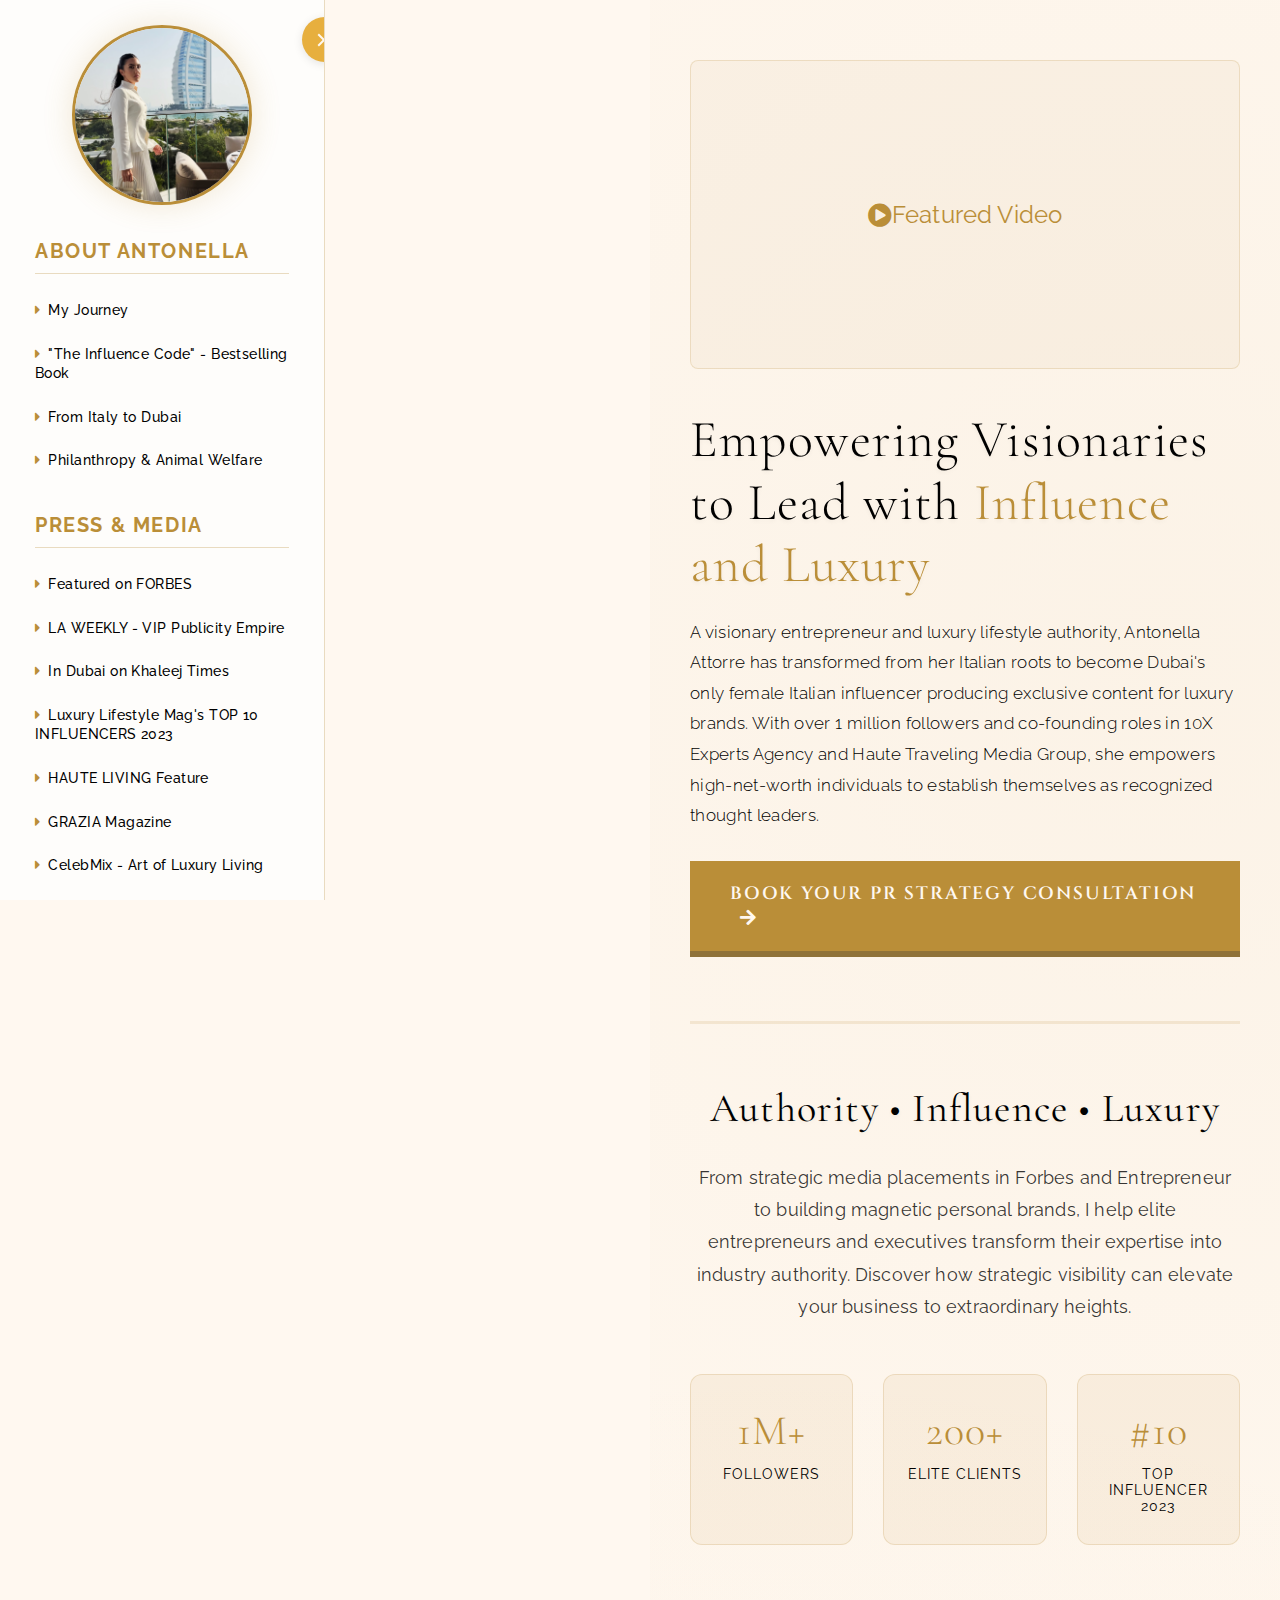
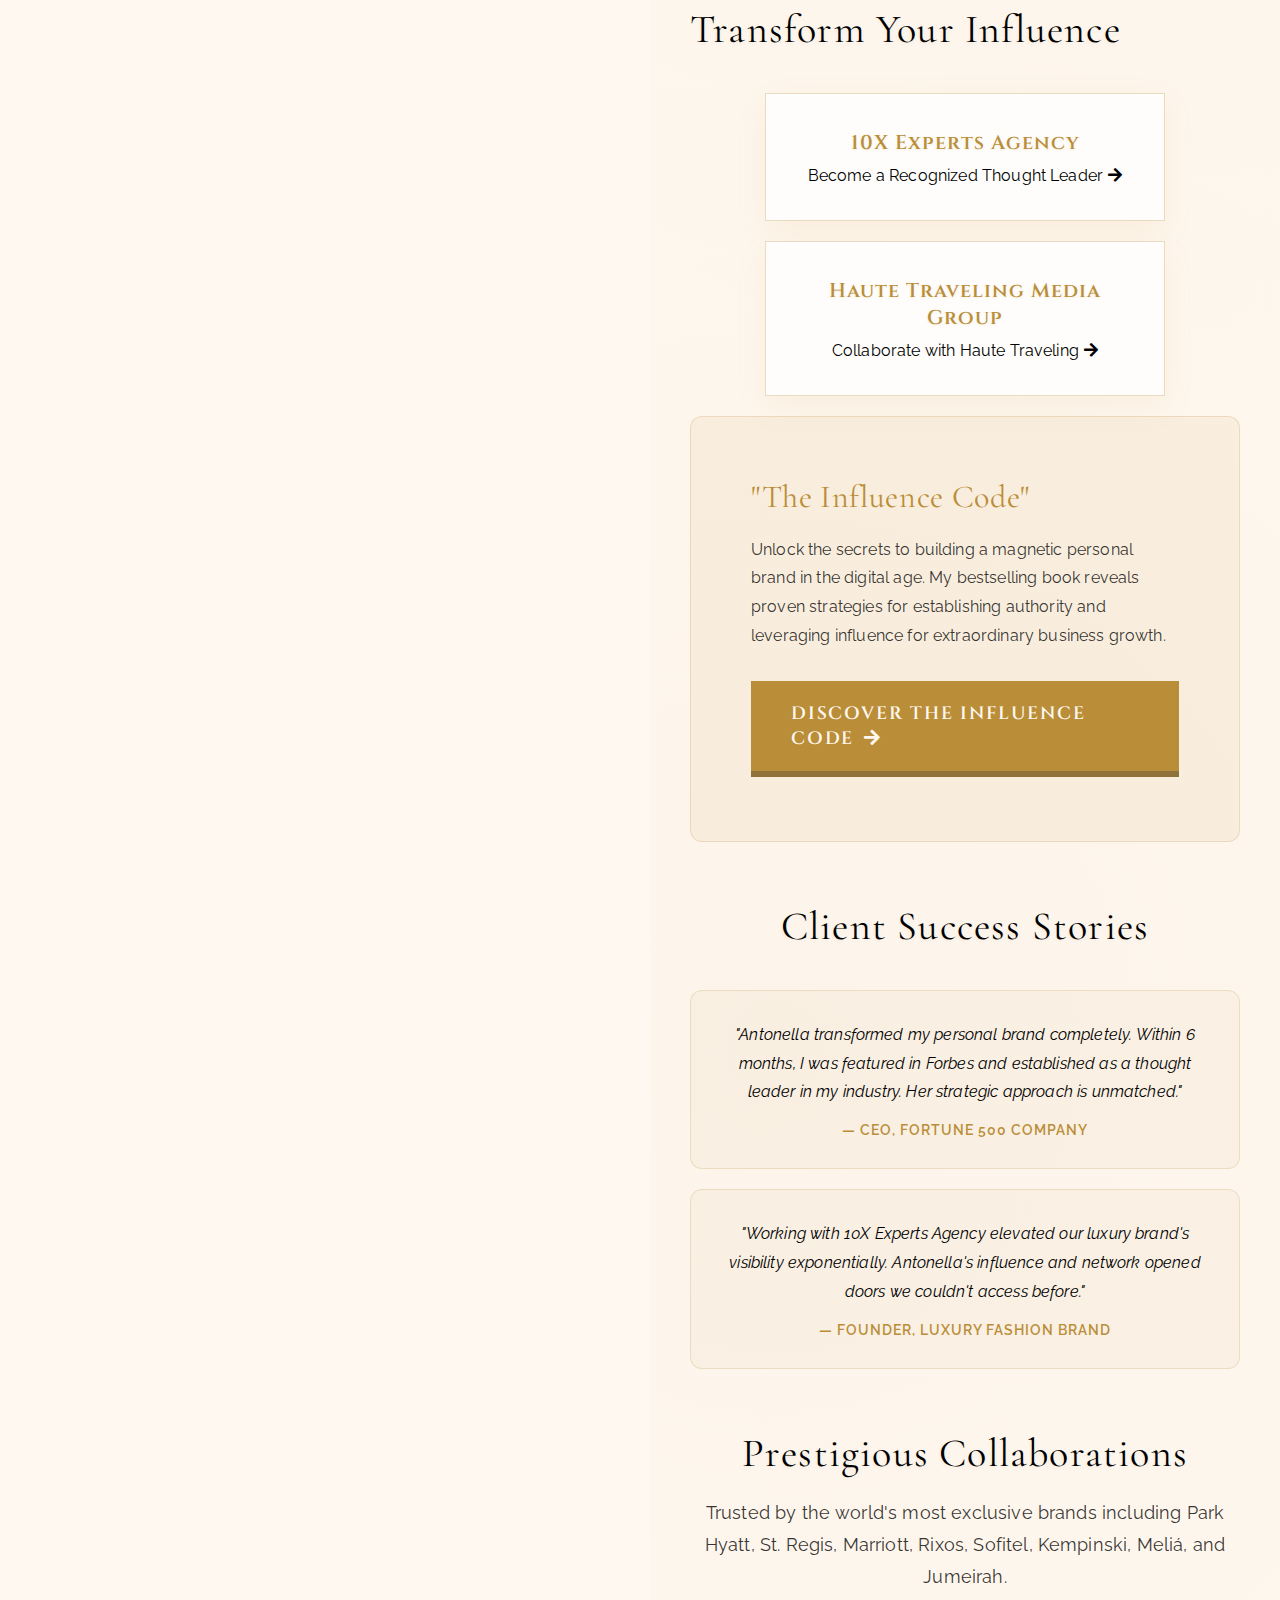
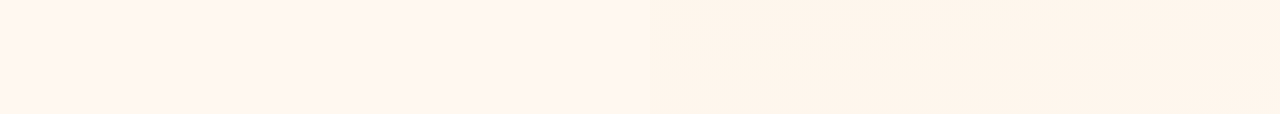
<file: index.html>
<!DOCTYPE html>
<html lang="en">
<head>
    <meta charset="UTF-8">
    <meta name="viewport" content="width=device-width, initial-scale=1.0">
    <title>Antonella Attorre - Luxury Influence Authority</title>
    
    <!-- External Stylesheets -->
    <link rel="stylesheet" href="https://use.fontawesome.com/releases/v5.15.0/css/all.css">
    <link href="https://fonts.googleapis.com/css2?family=Cormorant+Garamond:ital,wght@0,300;0,400;0,600;0,700;1,400;1,600&family=Raleway:wght@300;400;500;600;700&family=Cinzel:wght@400;600&display=swap" rel="stylesheet">
    
    <!-- Custom Styles -->
    <link rel="stylesheet" href="css/styles.css">
</head>
<body>
    <div class="containerWrapper">
        <div id="appRow">
            <!-- Sidebar -->
            <div id="stickyColumnWrap">
                <div id="stickyColumn">
                    <button id="side-nav-close">
                        <svg xmlns="http://www.w3.org/2000/svg" viewBox="0 0 24 24" fill="none" stroke="currentColor" stroke-width="2">
                            <line x1="18" y1="6" x2="6" y2="18"></line>
                            <line x1="6" y1="6" x2="18" y2="18"></line>
                        </svg>
                    </button>

                    <div class="logo-wrapper">
                        <img src="assets/antonella.jpg" alt="Antonella Attorre" class="logo">
                    </div>

                    <h2 class="section-header">About Antonella</h2>
                    <hr class="section-divider">
                    <a href="#" class="nav-link"><i class="fas fa-caret-right"></i>My Journey</a>
                    <a href="#" class="nav-link"><i class="fas fa-caret-right"></i>"The Influence Code" - Bestselling Book</a>
                    <a href="#" class="nav-link"><i class="fas fa-caret-right"></i>From Italy to Dubai</a>
                    <a href="#" class="nav-link"><i class="fas fa-caret-right"></i>Philanthropy & Animal Welfare</a>

                    <h2 class="section-header">Press & Media</h2>
                    <hr class="section-divider">
                    <a href="#" class="nav-link"><i class="fas fa-caret-right"></i>Featured on FORBES</a>
                    <a href="#" class="nav-link"><i class="fas fa-caret-right"></i>LA WEEKLY - VIP Publicity Empire</a>
                    <a href="#" class="nav-link"><i class="fas fa-caret-right"></i>In Dubai on Khaleej Times</a>
                    <a href="#" class="nav-link"><i class="fas fa-caret-right"></i>Luxury Lifestyle Mag's TOP 10 INFLUENCERS 2023</a>
                    <a href="#" class="nav-link"><i class="fas fa-caret-right"></i>HAUTE LIVING Feature</a>
                    <a href="#" class="nav-link"><i class="fas fa-caret-right"></i>GRAZIA Magazine</a>
                    <a href="#" class="nav-link"><i class="fas fa-caret-right"></i>CelebMix - Art of Luxury Living</a>

                    <h2 class="section-header">My Content</h2>
                    <hr class="section-divider">
                    <a href="https://instagram.com/antonellaattorre" class="nav-link" target="_blank"><i class="fas fa-caret-right"></i>Instagram (1M+ Followers)✓™</a>
                    <a href="https://linkedin.com/in/antonellaattorre" class="nav-link" target="_blank"><i class="fas fa-caret-right"></i>LinkedIn</a>
                    <a href="https://tiktok.com/@antonellaattorre" class="nav-link" target="_blank"><i class="fas fa-caret-right"></i>TikTok</a>
                    <a href="https://medium.com/@antonellaattorre" class="nav-link" target="_blank"><i class="fas fa-caret-right"></i>Medium Articles</a>
                    <a href="#" class="nav-link"><i class="fas fa-caret-right"></i>Client Testimonials</a>

                    <h2 class="section-header">My Companies</h2>
                    <hr class="section-divider">
                    <a href="#" class="nav-link"><i class="fas fa-caret-right"></i>10X Experts Agency</a>
                    <a href="#" class="nav-link"><i class="fas fa-caret-right"></i>Haute Traveling Media Group</a>

                    <h2 class="section-header">Resources</h2>
                    <hr class="section-divider">
                    <a href="#" class="nav-link"><i class="fas fa-caret-right"></i>Blog & Insights</a>
                    <a href="#" class="nav-link"><i class="fas fa-caret-right"></i>Contact & Collaborations</a>

                    <div class="sidebar-footer">
                        © 2025 Antonella Attorre<br>
                        All Rights Reserved
                    </div>
                </div>
            </div>

            <!-- Mobile Menu Button -->
            <button id="mobile-menu-btn">
                <span></span>
                <span></span>
                <span></span>
            </button>

            <!-- Main Content -->
            <div id="mainContent">
                <div class="hero-section">
                    <div class="video-wrapper">
                        <i class="fas fa-play-circle"></i> Featured Video
                    </div>

                    <h1>Empowering Visionaries to Lead with <u>Influence and Luxury</u></h1>
                    <p class="description">
                        A visionary entrepreneur and luxury lifestyle authority, Antonella Attorre has transformed from her 
                        Italian roots to become Dubai's only female Italian influencer producing exclusive content for luxury brands. 
                        With over 1 million followers and co-founding roles in 10X Experts Agency and Haute Traveling Media Group, 
                        she empowers high-net-worth individuals to establish themselves as recognized thought leaders.
                    </p>

                    <a href="#consultation" class="cta-button">
                        Book Your PR Strategy Consultation<i class="fas fa-arrow-right"></i>
                    </a>

                    <hr class="content-divider">

                    <div class="featured-section">
                        <h2>Authority • Influence • Luxury</h2>
                        <p class="featured-text">
                            From strategic media placements in Forbes and Entrepreneur to building magnetic personal brands, 
                            I help elite entrepreneurs and executives transform their expertise into industry authority. 
                            Discover how strategic visibility can elevate your business to extraordinary heights.
                        </p>
                        
                        <div class="stats-grid">
                            <div class="stat-card">
                                <div class="stat-number">1M+</div>
                                <div class="stat-label">Followers</div>
                            </div>
                            <div class="stat-card">
                                <div class="stat-number">200+</div>
                                <div class="stat-label">Elite Clients</div>
                            </div>
                            <div class="stat-card">
                                <div class="stat-number">#10</div>
                                <div class="stat-label">Top Influencer 2023</div>
                            </div>
                        </div>
                    </div>

                    <div class="companies-section">
                        <h2>Transform Your Influence</h2>
                        
                        <div class="companies-grid">
                            <div class="company-card">
                                <div class="company-name">10X Experts Agency</div>
                                <a href="#" class="learn-more">
                                    Become a Recognized Thought Leader<i class="fas fa-arrow-right"></i>
                                </a>
                            </div>
                            
                            <div class="company-card">
                                <div class="company-name">Haute Traveling Media Group</div>
                                <a href="#" class="learn-more">
                                    Collaborate with Haute Traveling<i class="fas fa-arrow-right"></i>
                                </a>
                            </div>
                        </div>

                        <div class="book-section">
                            <h3>"The Influence Code"</h3>
                            <p>
                                Unlock the secrets to building a magnetic personal brand in the digital age. 
                                My bestselling book reveals proven strategies for establishing authority and 
                                leveraging influence for extraordinary business growth.
                            </p>
                            <a href="#book" class="cta-button">
                                Discover The Influence Code<i class="fas fa-arrow-right"></i>
                            </a>
                        </div>

                        <div class="testimonials-section">
                            <h2>Client Success Stories</h2>
                            <div class="testimonial-card">
                                <p class="testimonial-text">
                                    "Antonella transformed my personal brand completely. Within 6 months, I was featured in Forbes 
                                    and established as a thought leader in my industry. Her strategic approach is unmatched."
                                </p>
                                <p class="testimonial-author">— CEO, Fortune 500 Company</p>
                            </div>
                            <div class="testimonial-card">
                                <p class="testimonial-text">
                                    "Working with 10X Experts Agency elevated our luxury brand's visibility exponentially. 
                                    Antonella's influence and network opened doors we couldn't access before."
                                </p>
                                <p class="testimonial-author">— Founder, Luxury Fashion Brand</p>
                            </div>
                        </div>

                        <div class="brands-section">
                            <h2>Prestigious Collaborations</h2>
                            <p class="brands-text">
                                Trusted by the world's most exclusive brands including Park Hyatt, St. Regis, 
                                Marriott, Rixos, Sofitel, Kempinski, Meliá, and Jumeirah.
                            </p>
                        </div>
                    </div>
                </div>
            </div>
        </div>
    </div>

    <!-- JavaScript -->
    <script src="js/script.js"></script>
</body>
</html>
</file>
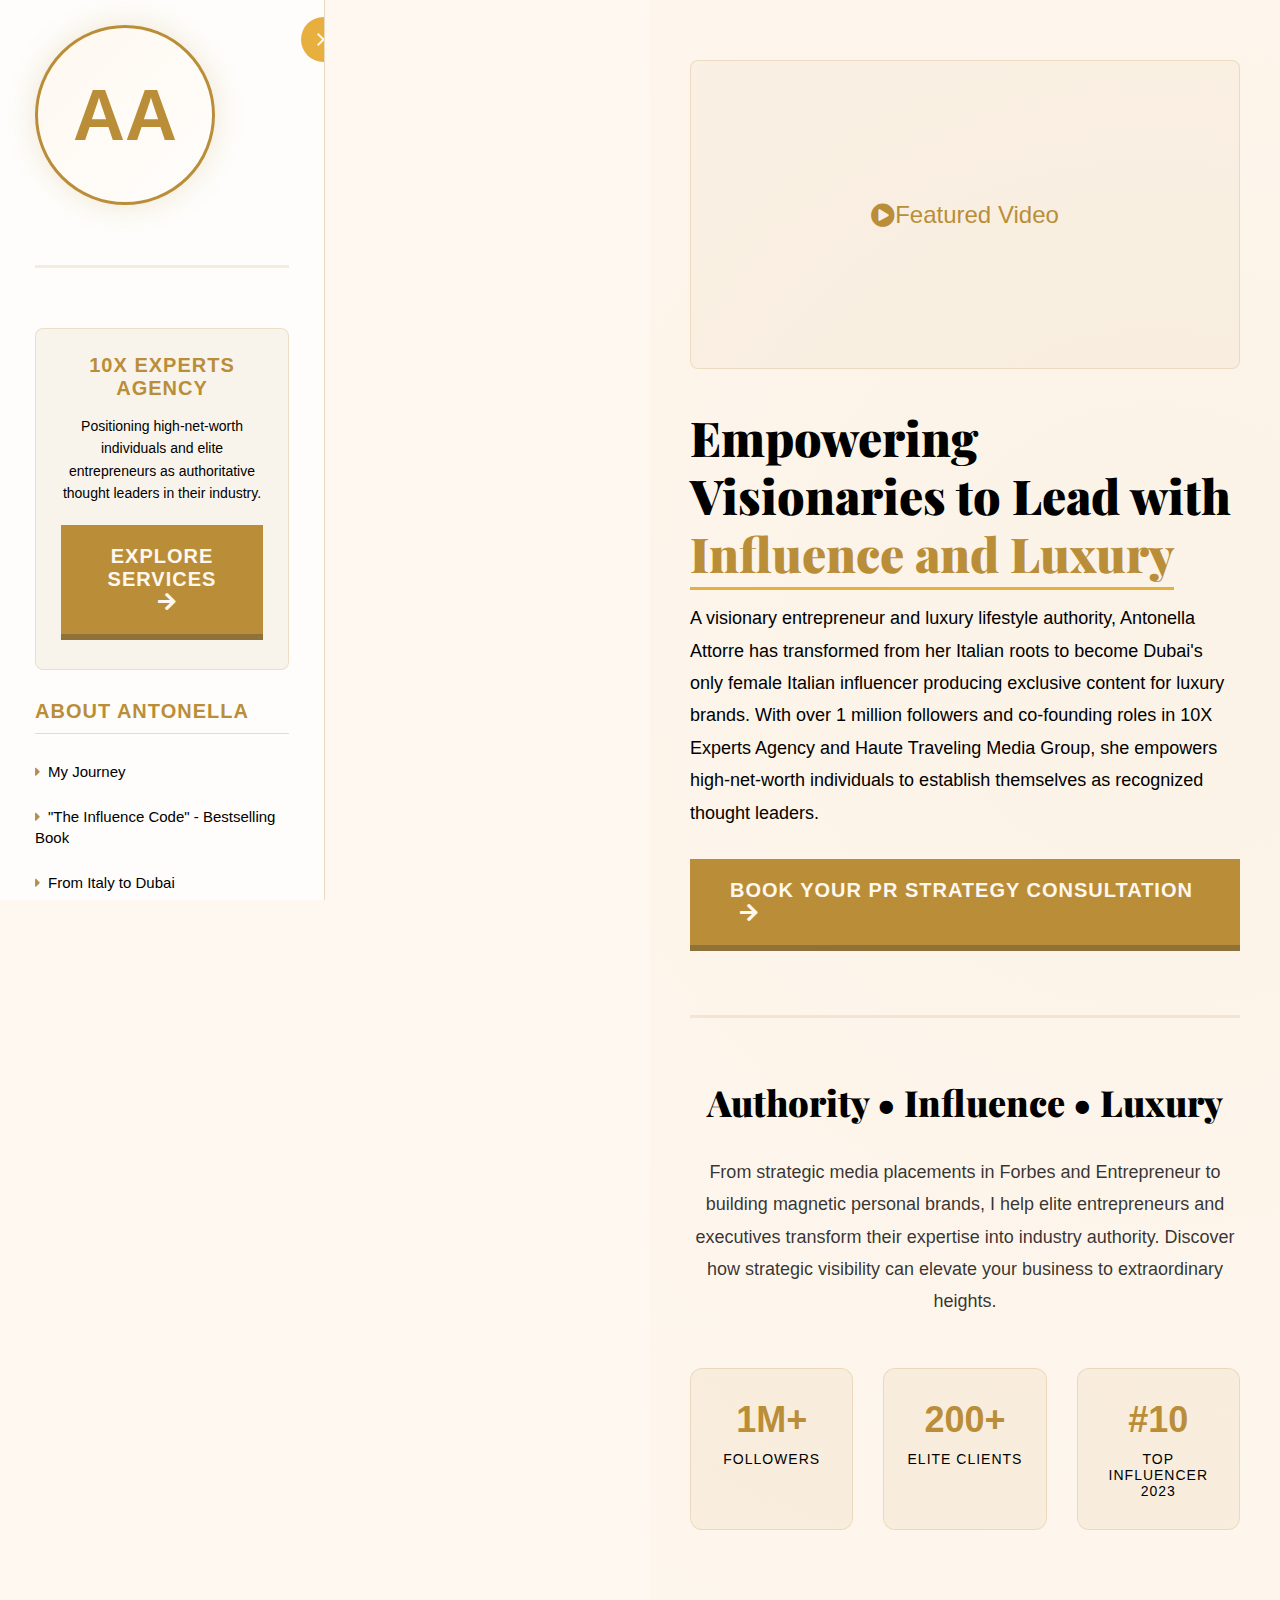
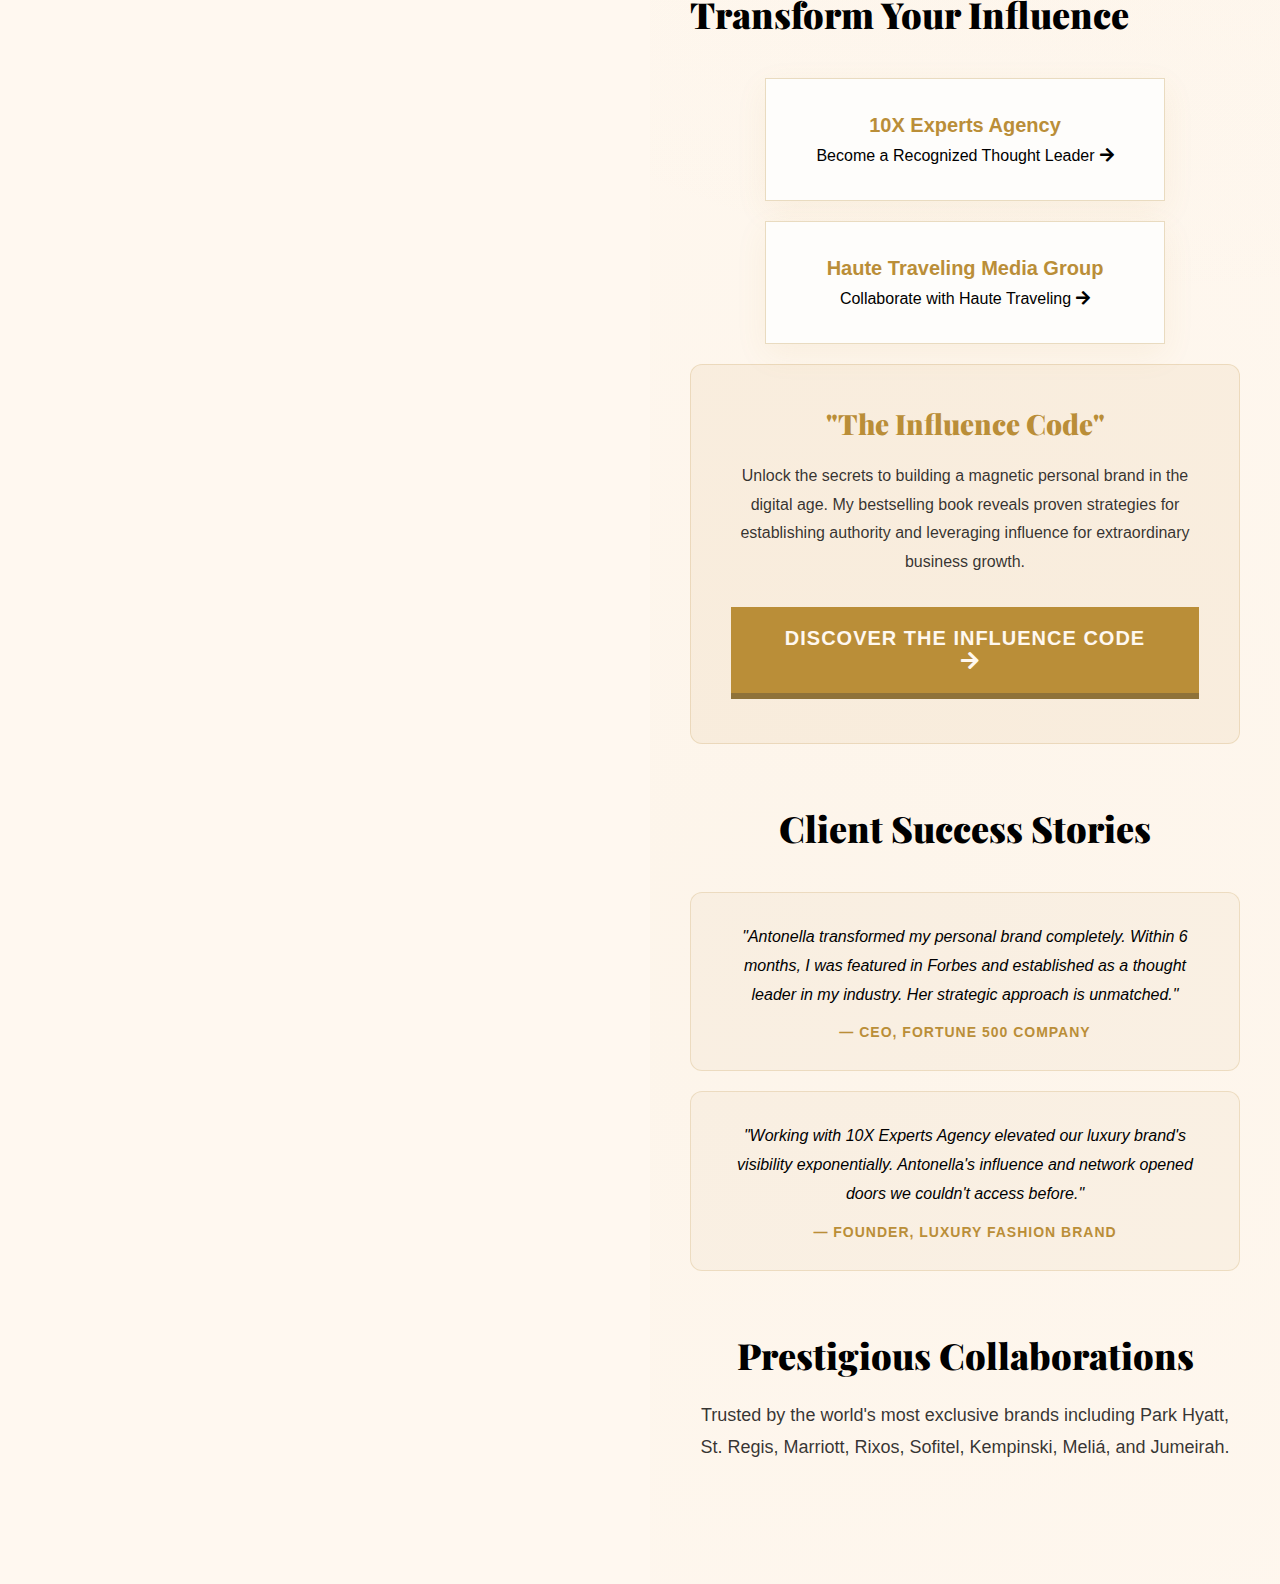
<file: antonella-luxury-portfolio (1) (1).html>
<!DOCTYPE html>
<html lang="en">
<head>
    <meta charset="UTF-8">
    <meta name="viewport" content="width=device-width, initial-scale=1.0">
    <title>Antonella Attorre - Luxury Influence Authority</title>
    <link rel="stylesheet" href="https://use.fontawesome.com/releases/v5.15.0/css/all.css">
    <link href="https://fonts.googleapis.com/css2?family=Playfair+Display:wght@400;700;900&display=swap" rel="stylesheet">
    <style>
        h1, h2, h3, h4, h5, h6 {
            font-family: 'Playfair Display', 'Georgia', serif;
        }

        .section-header, .company-section h2 {
            font-family: "Montserrat", sans-serif;
        }

        * {
            margin: 0;
            padding: 0;
            box-sizing: border-box;
        }

        body {
            font-family: "Montserrat", -apple-system, BlinkMacSystemFont, 'Segoe UI', Roboto, sans-serif;
            background: #FFF8F0;
            color: #000;
            overflow-x: hidden;
        }

        /* Container Structure */
        .containerWrapper {
            width: 100%;
            min-height: 100vh;
        }

        #appRow {
            display: flex;
            position: relative;
            min-height: 100vh;
        }

        /* Sidebar Styles */
        #stickyColumnWrap {
            width: 325px;
            position: relative;
            z-index: 10;
        }

        #stickyColumn {
            position: fixed;
            top: 0;
            width: 325px;
            height: 100vh;
            background: #FEFDFB;
            border-right: 1px solid rgba(186, 142, 56, 0.3);
            overflow-y: auto;
            overflow-x: hidden;
            transform: translate3d(0%, 0, 0);
            transition: 0.25s;
            padding: 25px 35px 50px;
        }

        /* Custom Scrollbar */
        #stickyColumn::-webkit-scrollbar {
            width: 6px;
        }

        #stickyColumn::-webkit-scrollbar-track {
            background: rgba(186, 142, 56, 0.1);
        }

        #stickyColumn::-webkit-scrollbar-thumb {
            background: rgba(186, 142, 56, 0.4);
            border-radius: 3px;
        }

        #stickyColumn::-webkit-scrollbar-thumb:hover {
            background: rgba(186, 142, 56, 0.6);
        }

        /* Navigation Close Button */
        #side-nav-close {
            width: 45px;
            height: 45px;
            display: flex;
            justify-content: center;
            align-items: center;
            position: absolute;
            top: 17px;
            right: -22px;
            background: #E7AF3E;
            border-radius: 50%;
            border: none;
            cursor: pointer;
            transition: 0.25s;
        }

        #side-nav-close:hover {
            background: #BA8E38;
            transform: scale(1.05);
        }

        #side-nav-close svg {
            width: 23px;
            transition: 0.25s;
            stroke: #FFF8F0;
        }

        #side-nav-close:hover svg {
            transform: rotate(45deg);
        }

        .nav-closed #side-nav-close svg {
            transform: rotate(45deg);
        }

        .nav-closed #side-nav-close:hover svg {
            transform: rotate(0deg);
        }

        .nav-closed #stickyColumn {
            transform: translate3d(-98%, 0, 0);
        }

        /* Logo */
        .logo-wrapper {
            text-align: center;
            margin-bottom: 30px;
        }

        .logo {
            width: 180px;
            height: 180px;
            border-radius: 50%;
            border: 3px solid #BA8E38;
            box-shadow: 0 0 30px rgba(186, 142, 56, 0.2);
            transition: all 0.3s ease;
            display: inline-block;
            overflow: hidden;
            background: linear-gradient(135deg, #FFF8F0 0%, #FEFDFB 100%);
            display: flex;
            align-items: center;
            justify-content: center;
            font-size: 72px;
            font-weight: 800;
            color: #BA8E38;
            text-transform: uppercase;
        }

        .logo:hover {
            transform: scale(1.05);
            box-shadow: 0 0 40px rgba(186, 142, 56, 0.4);
        }

        /* Company Section in Sidebar */
        .company-section {
            background: rgba(186, 142, 56, 0.08);
            border: 1px solid rgba(186, 142, 56, 0.2);
            border-radius: 8px;
            padding: 25px;
            margin-bottom: 30px;
            text-align: center;
        }

        .company-section h2 {
            font-size: 20px;
            font-weight: 800;
            color: #BA8E38;
            margin-bottom: 15px;
            text-transform: uppercase;
            letter-spacing: 1px;
            font-family: "Montserrat", sans-serif;
        }

        .company-description {
            font-size: 14px;
            line-height: 1.6;
            color: #000;
            margin-bottom: 20px;
        }

        /* Section Headers */
        .section-header {
            font-size: 20px;
            font-weight: 800;
            color: #BA8E38;
            margin-top: 30px;
            margin-bottom: 10px;
            text-transform: uppercase;
            letter-spacing: 1px;
            font-family: "Montserrat", sans-serif;
        }

        .section-divider {
            border: none;
            border-top: 1px solid rgba(186, 142, 56, 0.3);
            margin-bottom: 15px;
        }

        /* Navigation Links */
        .nav-link {
            display: block;
            padding: 12px 0;
            color: #000;
            text-decoration: none;
            font-size: 15px;
            font-weight: 400;
            transition: all 0.3s ease;
            position: relative;
            white-space: normal;
            line-height: 1.4;
        }

        .nav-link i {
            color: #BA8E38;
            margin-right: 8px;
            font-size: 14px;
        }

        .nav-link:hover {
            color: #BA8E38;
            transform: translateX(5px);
        }

        .nav-link::after {
            content: '';
            position: absolute;
            bottom: 0;
            left: 0;
            width: 0;
            height: 1px;
            background: #BA8E38;
            transition: width 0.3s ease;
        }

        .nav-link:hover::after {
            width: 100%;
        }

        /* Footer */
        .sidebar-footer {
            margin-top: 50px;
            padding-top: 30px;
            border-top: 1px solid rgba(186, 142, 56, 0.3);
            font-size: 14px;
            color: rgba(0, 0, 0, 0.5);
            line-height: 1.6;
            text-align: center;
        }

        /* Main Content */
        #mainContent {
            flex: 1;
            margin-left: 325px;
            padding: 60px 40px;
            transition: 0.25s;
            min-height: 100vh;
            background: 
                radial-gradient(circle at 80% 20%, rgba(186, 142, 56, 0.05) 0%, transparent 50%),
                radial-gradient(circle at 20% 80%, rgba(186, 142, 56, 0.03) 0%, transparent 50%),
                #FFF8F0;
        }

        .nav-closed #mainContent {
            margin-left: 20px;
        }

        /* Hero Section */
        .hero-section {
            max-width: 900px;
            margin: 0 auto;
        }

        .video-wrapper {
            background: rgba(186, 142, 56, 0.05);
            border: 1px solid rgba(186, 142, 56, 0.2);
            border-radius: 8px;
            padding: 20px;
            margin-bottom: 40px;
            aspect-ratio: 16/9;
            display: flex;
            align-items: center;
            justify-content: center;
            font-size: 24px;
            color: #BA8E38;
            transition: all 0.3s ease;
        }

        .video-wrapper:hover {
            border-color: #BA8E38;
            box-shadow: 0 0 30px rgba(186, 142, 56, 0.15);
        }

        h1 {
            font-size: 48px;
            font-weight: 900;
            color: #000;
            margin-bottom: 20px;
            line-height: 1.2;
        }

        h1 u {
            text-decoration: none;
            color: #BA8E38;
            position: relative;
        }

        h1 u::after {
            content: '';
            position: absolute;
            bottom: -5px;
            left: 0;
            width: 100%;
            height: 3px;
            background: #E7AF3E;
        }

        .description {
            font-size: 18px;
            line-height: 1.8;
            color: #000;
            margin-bottom: 30px;
        }

        /* CTA Button */
        .cta-button {
            display: inline-block;
            padding: 20px 40px;
            background: #BA8E38;
            color: #FFF8F0;
            text-decoration: none;
            font-size: 20px;
            font-weight: 800;
            text-transform: uppercase;
            letter-spacing: 1px;
            border: none;
            border-bottom: 6px solid #8F7239;
            transition: all 0.3s ease;
            position: relative;
            overflow: hidden;
        }

        .cta-button:hover {
            background: #E7AF3E;
            transform: translateY(-2px);
            box-shadow: 0 10px 30px rgba(186, 142, 56, 0.25);
        }

        .cta-button i {
            margin-left: 10px;
            transition: transform 0.3s ease;
        }

        .cta-button:hover i {
            transform: translateX(5px);
        }

        /* Content Divider */
        .content-divider {
            border: none;
            border-top: 3px solid rgba(186, 142, 56, 0.15);
            margin: 60px 0;
        }

        /* Links Section */
        .featured-section {
            margin-bottom: 60px;
            text-align: center;
        }

        .featured-section h2 {
            font-size: 36px;
            font-weight: 900;
            color: #000;
            margin-bottom: 30px;
        }

        .featured-text {
            font-size: 18px;
            line-height: 1.8;
            color: rgba(0, 0, 0, 0.8);
            max-width: 700px;
            margin: 0 auto 50px;
        }

        .stats-grid {
            display: grid;
            grid-template-columns: repeat(3, 1fr);
            gap: 30px;
            max-width: 600px;
            margin: 0 auto;
        }

        .stat-card {
            background: rgba(186, 142, 56, 0.08);
            border: 1px solid rgba(186, 142, 56, 0.2);
            border-radius: 12px;
            padding: 30px 20px;
            transition: all 0.3s ease;
        }

        .stat-card:hover {
            background: rgba(186, 142, 56, 0.12);
            border-color: #BA8E38;
            transform: translateY(-5px);
            box-shadow: 0 15px 40px rgba(186, 142, 56, 0.15);
        }

        .stat-number {
            font-size: 36px;
            font-weight: 900;
            color: #BA8E38;
            margin-bottom: 10px;
        }

        .stat-label {
            font-size: 14px;
            color: #000;
            text-transform: uppercase;
            letter-spacing: 1px;
        }

        /* Companies Section */
        .companies-section h2 {
            font-size: 36px;
            font-weight: 900;
            color: #000;
            margin-bottom: 40px;
        }

        .companies-grid {
            display: grid;
            grid-template-columns: 1fr;
            gap: 20px;
            margin-bottom: 20px;
            max-width: 400px;
            margin-left: auto;
            margin-right: auto;
        }

        .company-card {
            background: #FEFDFB;
            border: 1px solid rgba(186, 142, 56, 0.3);
            padding: 35px;
            text-align: center;
            transition: all 0.3s ease;
            cursor: pointer;
            position: relative;
            overflow: hidden;
            box-shadow: 0 10px 30px rgba(186, 142, 56, 0.08);
        }

        .company-card::before {
            content: '';
            position: absolute;
            top: 0;
            left: 0;
            width: 100%;
            height: 100%;
            background: linear-gradient(135deg, transparent, rgba(186, 142, 56, 0.05), transparent);
            transform: translateX(-100%);
            transition: transform 0.6s ease;
        }

        .company-card:hover::before {
            transform: translateX(100%);
        }

        .company-card:hover {
            transform: scale(1.05);
            border: 2px solid #BA8E38;
            box-shadow: 0 20px 50px rgba(186, 142, 56, 0.15);
        }

        .company-name {
            font-size: 20px;
            font-weight: 700;
            color: #BA8E38;
            margin-bottom: 10px;
        }

        .learn-more {
            font-size: 16px;
            color: #000;
            text-decoration: none;
        }

        .learn-more i {
            margin-left: 5px;
            transition: transform 0.3s ease;
        }

        .company-card:hover .learn-more i {
            transform: translateX(5px);
        }

        /* Book Section */
        .book-section {
            background: rgba(186, 142, 56, 0.08);
            border: 1px solid rgba(186, 142, 56, 0.2);
            border-radius: 12px;
            padding: 40px;
            margin-bottom: 60px;
            text-align: center;
        }

        .book-section h3 {
            font-size: 28px;
            font-weight: 900;
            color: #BA8E38;
            margin-bottom: 20px;
        }

        .book-section p {
            font-size: 16px;
            line-height: 1.8;
            color: rgba(0, 0, 0, 0.8);
            max-width: 600px;
            margin: 0 auto 30px;
        }

        /* Testimonials Section */
        .testimonials-section {
            margin-bottom: 60px;
            text-align: center;
        }

        .testimonials-section h2 {
            font-size: 36px;
            font-weight: 900;
            color: #000;
            margin-bottom: 40px;
        }

        .testimonial-card {
            background: rgba(186, 142, 56, 0.05);
            border: 1px solid rgba(186, 142, 56, 0.2);
            border-radius: 12px;
            padding: 30px;
            margin-bottom: 20px;
            transition: all 0.3s ease;
        }

        .testimonial-card:hover {
            border-color: #BA8E38;
            box-shadow: 0 10px 30px rgba(186, 142, 56, 0.15);
        }

        .testimonial-text {
            font-size: 16px;
            line-height: 1.8;
            color: #000;
            font-style: italic;
            margin-bottom: 15px;
        }

        .testimonial-author {
            font-size: 14px;
            color: #BA8E38;
            font-weight: 600;
            text-transform: uppercase;
            letter-spacing: 1px;
        }

        /* Brands Section */
        .brands-section {
            text-align: center;
            margin-bottom: 60px;
        }

        .brands-section h2 {
            font-size: 36px;
            font-weight: 900;
            color: #000;
            margin-bottom: 20px;
        }

        .brands-text {
            font-size: 18px;
            line-height: 1.8;
            color: rgba(0, 0, 0, 0.8);
            max-width: 700px;
            margin: 0 auto;
        }

        /* Mobile Menu Button */
        #mobile-menu-btn {
            display: none;
            position: fixed;
            top: 20px;
            right: 20px;
            z-index: 1000;
            background: #E7AF3E;
            border: none;
            cursor: pointer;
            padding: 10px;
            border-radius: 8px;
            box-shadow: 0 5px 15px rgba(186, 142, 56, 0.3);
        }

        #mobile-menu-btn span {
            display: block;
            width: 30px;
            height: 3px;
            background: #FFF8F0;
            margin-bottom: 5px;
            transition: 0.3s;
        }

        /* Responsive */
        @media (max-width: 1024px) {
            #stickyColumnWrap {
                position: fixed;
                width: 100vw;
                max-width: 100vw;
                left: 0;
                top: 0;
                transform: translateX(-100%);
                transition: transform 0.3s ease;
                z-index: 999;
            }

            #stickyColumn {
                width: 100%;
                max-width: 100%;
                border-right: none;
            }

            #stickyColumnWrap.open {
                transform: translateX(0);
            }

            #side-nav-close {
                right: 40px;
                top: 40px;
            }

            #mainContent {
                margin-left: 0;
                padding: 80px 20px 40px;
            }

            #mobile-menu-btn {
                display: block;
            }

            h1 {
                font-size: 32px;
            }

            .stats-grid {
                grid-template-columns: 1fr;
                gap: 20px;
            }
        }

        @media (max-width: 640px) {
            .description {
                font-size: 16px;
            }

            .cta-button {
                padding: 15px 30px;
                font-size: 18px;
            }

            .company-card {
                padding: 25px;
            }
        }
    </style>
</head>
<body>
    <div class="containerWrapper">
        <div id="appRow">
            <!-- Sidebar -->
            <div id="stickyColumnWrap">
                <div id="stickyColumn">
                    <button id="side-nav-close">
                        <svg xmlns="http://www.w3.org/2000/svg" viewBox="0 0 24 24" fill="none" stroke="currentColor" stroke-width="2">
                            <line x1="18" y1="6" x2="6" y2="18"></line>
                            <line x1="6" y1="6" x2="18" y2="18"></line>
                        </svg>
                    </button>

                    <div class="logo-wrapper">
                        <div class="logo">AA</div>
                    </div>

                    <hr class="content-divider">

                    <div class="company-section">
                        <h2>10X Experts Agency</h2>
                        <p class="company-description">
                            Positioning high-net-worth individuals and elite entrepreneurs as authoritative thought leaders in their industry.
                        </p>
                        <a href="#agency" class="cta-button">
                            Explore Services<i class="fas fa-arrow-right"></i>
                        </a>
                    </div>

                    <h2 class="section-header">About Antonella</h2>
                    <hr class="section-divider">
                    <a href="#" class="nav-link"><i class="fas fa-caret-right"></i>My Journey</a>
                    <a href="#" class="nav-link"><i class="fas fa-caret-right"></i>"The Influence Code" - Bestselling Book</a>
                    <a href="#" class="nav-link"><i class="fas fa-caret-right"></i>From Italy to Dubai</a>
                    <a href="#" class="nav-link"><i class="fas fa-caret-right"></i>Philanthropy & Animal Welfare</a>

                    <h2 class="section-header">Press & Media</h2>
                    <hr class="section-divider">
                    <a href="#" class="nav-link"><i class="fas fa-caret-right"></i>Featured on FORBES</a>
                    <a href="#" class="nav-link"><i class="fas fa-caret-right"></i>LA WEEKLY - VIP Publicity Empire</a>
                    <a href="#" class="nav-link"><i class="fas fa-caret-right"></i>In Dubai on Khaleej Times</a>
                    <a href="#" class="nav-link"><i class="fas fa-caret-right"></i>Luxury Lifestyle Mag's TOP 10 INFLUENCERS 2023</a>
                    <a href="#" class="nav-link"><i class="fas fa-caret-right"></i>HAUTE LIVING Feature</a>
                    <a href="#" class="nav-link"><i class="fas fa-caret-right"></i>GRAZIA Magazine</a>
                    <a href="#" class="nav-link"><i class="fas fa-caret-right"></i>CelebMix - Art of Luxury Living</a>

                    <h2 class="section-header">My Content</h2>
                    <hr class="section-divider">
                    <a href="https://instagram.com/antonellaattorre" class="nav-link" target="_blank"><i class="fas fa-caret-right"></i>Instagram (1M+ Followers)✓™</a>
                    <a href="https://linkedin.com/in/antonellaattorre" class="nav-link" target="_blank"><i class="fas fa-caret-right"></i>LinkedIn</a>
                    <a href="https://tiktok.com/@antonellaattorre" class="nav-link" target="_blank"><i class="fas fa-caret-right"></i>TikTok</a>
                    <a href="https://medium.com/@antonellaattorre" class="nav-link" target="_blank"><i class="fas fa-caret-right"></i>Medium Articles</a>
                    <a href="#" class="nav-link"><i class="fas fa-caret-right"></i>Client Testimonials</a>

                    <h2 class="section-header">My Companies</h2>
                    <hr class="section-divider">
                    <a href="#" class="nav-link"><i class="fas fa-caret-right"></i>10X Experts Agency</a>
                    <a href="#" class="nav-link"><i class="fas fa-caret-right"></i>Haute Traveling Media Group</a>

                    <h2 class="section-header">Resources</h2>
                    <hr class="section-divider">
                    <a href="#" class="nav-link"><i class="fas fa-caret-right"></i>Blog & Insights</a>
                    <a href="#" class="nav-link"><i class="fas fa-caret-right"></i>Contact & Collaborations</a>

                    <div class="sidebar-footer">
                        © 2025 Antonella Attorre<br>
                        All Rights Reserved
                    </div>
                </div>
            </div>

            <!-- Mobile Menu Button -->
            <button id="mobile-menu-btn">
                <span></span>
                <span></span>
                <span></span>
            </button>

            <!-- Main Content -->
            <div id="mainContent">
                <div class="hero-section">
                    <div class="video-wrapper">
                        <i class="fas fa-play-circle"></i> Featured Video
                    </div>

                    <h1>Empowering Visionaries to Lead with <u>Influence and Luxury</u></h1>
                    <p class="description">
                        A visionary entrepreneur and luxury lifestyle authority, Antonella Attorre has transformed from her 
                        Italian roots to become Dubai's only female Italian influencer producing exclusive content for luxury brands. 
                        With over 1 million followers and co-founding roles in 10X Experts Agency and Haute Traveling Media Group, 
                        she empowers high-net-worth individuals to establish themselves as recognized thought leaders.
                    </p>

                    <a href="#consultation" class="cta-button">
                        Book Your PR Strategy Consultation<i class="fas fa-arrow-right"></i>
                    </a>

                    <hr class="content-divider">

                    <div class="featured-section">
                        <h2>Authority • Influence • Luxury</h2>
                        <p class="featured-text">
                            From strategic media placements in Forbes and Entrepreneur to building magnetic personal brands, 
                            I help elite entrepreneurs and executives transform their expertise into industry authority. 
                            Discover how strategic visibility can elevate your business to extraordinary heights.
                        </p>
                        
                        <div class="stats-grid">
                            <div class="stat-card">
                                <div class="stat-number">1M+</div>
                                <div class="stat-label">Followers</div>
                            </div>
                            <div class="stat-card">
                                <div class="stat-number">200+</div>
                                <div class="stat-label">Elite Clients</div>
                            </div>
                            <div class="stat-card">
                                <div class="stat-number">#10</div>
                                <div class="stat-label">Top Influencer 2023</div>
                            </div>
                        </div>
                    </div>

                    <div class="companies-section">
                        <h2>Transform Your Influence</h2>
                        
                        <div class="companies-grid">
                            <div class="company-card">
                                <div class="company-name">10X Experts Agency</div>
                                <a href="#" class="learn-more">
                                    Become a Recognized Thought Leader<i class="fas fa-arrow-right"></i>
                                </a>
                            </div>
                            
                            <div class="company-card">
                                <div class="company-name">Haute Traveling Media Group</div>
                                <a href="#" class="learn-more">
                                    Collaborate with Haute Traveling<i class="fas fa-arrow-right"></i>
                                </a>
                            </div>
                        </div>

                        <div class="book-section">
                            <h3>"The Influence Code"</h3>
                            <p>
                                Unlock the secrets to building a magnetic personal brand in the digital age. 
                                My bestselling book reveals proven strategies for establishing authority and 
                                leveraging influence for extraordinary business growth.
                            </p>
                            <a href="#book" class="cta-button">
                                Discover The Influence Code<i class="fas fa-arrow-right"></i>
                            </a>
                        </div>

                        <div class="testimonials-section">
                            <h2>Client Success Stories</h2>
                            <div class="testimonial-card">
                                <p class="testimonial-text">
                                    "Antonella transformed my personal brand completely. Within 6 months, I was featured in Forbes 
                                    and established as a thought leader in my industry. Her strategic approach is unmatched."
                                </p>
                                <p class="testimonial-author">— CEO, Fortune 500 Company</p>
                            </div>
                            <div class="testimonial-card">
                                <p class="testimonial-text">
                                    "Working with 10X Experts Agency elevated our luxury brand's visibility exponentially. 
                                    Antonella's influence and network opened doors we couldn't access before."
                                </p>
                                <p class="testimonial-author">— Founder, Luxury Fashion Brand</p>
                            </div>
                        </div>

                        <div class="brands-section">
                            <h2>Prestigious Collaborations</h2>
                            <p class="brands-text">
                                Trusted by the world's most exclusive brands including Park Hyatt, St. Regis, 
                                Marriott, Rixos, Sofitel, Kempinski, Meliá, and Jumeirah.
                            </p>
                        </div>
                    </div>
                </div>
            </div>
        </div>
    </div>

    <script>
        // Sidebar toggle functionality
        const sideNavClose = document.getElementById('side-nav-close');
        const appRow = document.getElementById('appRow');
        const mobileMenuBtn = document.getElementById('mobile-menu-btn');
        const stickyColumnWrap = document.getElementById('stickyColumnWrap');

        // Desktop sidebar toggle
        sideNavClose.addEventListener('click', function() {
            if (window.innerWidth > 1024) {
                document.body.classList.toggle('nav-closed');
            } else {
                // Mobile close
                stickyColumnWrap.classList.remove('open');
            }
        });

        // Mobile menu toggle
        mobileMenuBtn.addEventListener('click', function() {
            stickyColumnWrap.classList.add('open');
        });

        // Smooth scrolling for navigation links
        document.querySelectorAll('.nav-link').forEach(link => {
            link.addEventListener('click', function(e) {
                if (this.getAttribute('href').startsWith('#')) {
                    e.preventDefault();
                    const target = document.querySelector(this.getAttribute('href'));
                    if (target) {
                        target.scrollIntoView({ behavior: 'smooth' });
                    }
                    // Close mobile menu if open
                    if (window.innerWidth <= 1024) {
                        stickyColumnWrap.classList.remove('open');
                    }
                }
            });
        });

        // Add parallax effect to main content on scroll
        let ticking = false;
        function updateParallax() {
            const scrolled = window.pageYOffset;
            const mainContent = document.getElementById('mainContent');
            if (mainContent && window.innerWidth > 1024) {
                mainContent.style.transform = `translateY(${scrolled * 0.1}px)`;
            }
            ticking = false;
        }

        window.addEventListener('scroll', function() {
            if (!ticking) {
                window.requestAnimationFrame(updateParallax);
                ticking = true;
            }
        });
    </script>
</body>
</html>
</file>
<file: css/styles.css>
/* =================================
   Antonella Attorre Portfolio Styles
   ================================= */

/* Typography */
h1, h2, h3, h4, h5, h6 {
    font-family: 'Cormorant Garamond', 'Georgia', serif;
    font-weight: 600;
    letter-spacing: 0.02em;
}

.section-header {
    font-family: 'Raleway', sans-serif;
    font-weight: 600;
    letter-spacing: 0.05em;
}

/* Reset & Base Styles */
* {
    margin: 0;
    padding: 0;
    box-sizing: border-box;
}

body {
    font-family: 'Raleway', -apple-system, BlinkMacSystemFont, 'Segoe UI', Roboto, sans-serif;
    font-weight: 400;
    background: #FFF8F0;
    color: #000;
    overflow-x: hidden;
    letter-spacing: 0.01em;
}

/* Container Structure */
.containerWrapper {
    width: 100%;
    min-height: 100vh;
}

#appRow {
    display: flex;
    position: relative;
    min-height: 100vh;
}

/* Sidebar Styles */
#stickyColumnWrap {
    width: 325px;
    position: relative;
    z-index: 1000;
}

#stickyColumn {
    position: fixed;
    top: 0;
    width: 325px;
    height: 100vh;
    background: #FEFDFB;
    border-right: 1px solid rgba(186, 142, 56, 0.3);
    overflow-y: auto;
    overflow-x: hidden;
    transform: translate3d(0%, 0, 0);
    transition: 0.25s;
    padding: 25px 35px 50px;
}

/* Custom Scrollbar */
#stickyColumn::-webkit-scrollbar {
    width: 6px;
}

#stickyColumn::-webkit-scrollbar-track {
    background: rgba(186, 142, 56, 0.1);
}

#stickyColumn::-webkit-scrollbar-thumb {
    background: rgba(186, 142, 56, 0.4);
    border-radius: 3px;
}

#stickyColumn::-webkit-scrollbar-thumb:hover {
    background: rgba(186, 142, 56, 0.6);
}

/* Navigation Close Button */
#side-nav-close {
    width: 45px;
    height: 45px;
    display: flex;
    justify-content: center;
    align-items: center;
    position: fixed;
    top: 17px;
    left: 301.5px;
    background: #E7AF3E;
    border-radius: 50%;
    border: none;
    cursor: pointer;
    transition: all 0.3s ease;
    z-index: 1001;
    box-shadow: 0 2px 10px rgba(0, 0, 0, 0.1);
}

#side-nav-close:hover {
    background: #BA8E38;
    transform: scale(1.05);
}

#side-nav-close svg {
    width: 23px;
    height: 23px;
    transition: 0.25s;
    stroke: #FFF8F0;
    display: block;
    position: absolute;
    top: 50%;
    left: 50%;
    transform: translate(-50%, -50%);
}

#side-nav-close .menu-icon {
    display: none;
}

#side-nav-close:hover .close-icon {
    transform: translate(-50%, -50%) rotate(45deg);
}

.nav-closed #side-nav-close .close-icon {
    display: none;
}

.nav-closed #side-nav-close .menu-icon {
    display: block;
}

.nav-closed #side-nav-close:hover .menu-icon {
    transform: translate(-50%, -50%) scale(1.1);
}

.nav-closed #stickyColumn {
    transform: translate3d(-100%, 0, 0);
}

.nav-closed #side-nav-close {
    left: 20px;
}

/* Logo */
.logo-wrapper {
    text-align: center;
    margin-bottom: 30px;
}

.logo {
    width: 180px;
    height: 180px;
    border-radius: 50%;
    border: 3px solid #BA8E38;
    box-shadow: 0 0 30px rgba(186, 142, 56, 0.2);
    transition: all 0.3s ease;
    display: inline-block;
    overflow: hidden;
    object-fit: cover;
}

.logo:hover {
    transform: scale(1.05);
    box-shadow: 0 0 40px rgba(186, 142, 56, 0.4);
}

/* Section Headers */
.section-header {
    font-size: 20px;
    font-weight: 700;
    color: #BA8E38;
    margin-top: 30px;
    margin-bottom: 10px;
    text-transform: uppercase;
    letter-spacing: 0.08em;
    font-family: 'Raleway', sans-serif;
}

.section-divider {
    border: none;
    border-top: 1px solid rgba(186, 142, 56, 0.3);
    margin-bottom: 15px;
}

/* Navigation Links */
.nav-link {
    display: block;
    padding: 12px 0;
    color: #000;
    text-decoration: none;
    font-size: 14px;
    font-weight: 500;
    letter-spacing: 0.03em;
    transition: all 0.3s ease;
    position: relative;
    white-space: normal;
    line-height: 1.4;
}

.nav-link i {
    color: #BA8E38;
    margin-right: 8px;
    font-size: 14px;
}

.nav-link:hover {
    color: #BA8E38;
    transform: translateX(5px);
}

.nav-link::after {
    content: '';
    position: absolute;
    bottom: 0;
    left: 0;
    width: 0;
    height: 1px;
    background: #BA8E38;
    transition: width 0.3s ease;
}

.nav-link:hover::after {
    width: 100%;
}

/* Footer */
.sidebar-footer {
    margin-top: 50px;
    padding-top: 30px;
    border-top: 1px solid rgba(186, 142, 56, 0.3);
    font-size: 14px;
    color: rgba(0, 0, 0, 0.5);
    line-height: 1.6;
    text-align: center;
}

/* Main Content */
#mainContent {
    flex: 1;
    margin-left: 325px;
    padding: 60px 40px;
    transition: 0.25s;
    min-height: 100vh;
    background: 
        radial-gradient(circle at 80% 20%, rgba(186, 142, 56, 0.05) 0%, transparent 50%),
        radial-gradient(circle at 20% 80%, rgba(186, 142, 56, 0.03) 0%, transparent 50%),
        #FFF8F0;
}

.nav-closed #mainContent {
    margin-left: 0;
}

/* Hero Section */
.hero-section {
    max-width: 900px;
    margin: 0 auto;
}

.hero-tagline {
    font-size: 18px;
    font-weight: 500;
    color: #BA8E38;
    text-transform: uppercase;
    letter-spacing: 0.1em;
    margin-bottom: 20px;
    font-family: 'Raleway', sans-serif;
}

.video-wrapper {
    background: rgba(186, 142, 56, 0.05);
    border: 1px solid rgba(186, 142, 56, 0.2);
    border-radius: 8px;
    padding: 20px;
    margin-bottom: 40px;
    aspect-ratio: 16/9;
    display: flex;
    align-items: center;
    justify-content: center;
    font-size: 24px;
    color: #BA8E38;
    transition: all 0.3s ease;
}

.video-wrapper:hover {
    border-color: #BA8E38;
    box-shadow: 0 0 30px rgba(186, 142, 56, 0.15);
}

h1 {
    font-size: 52px;
    font-weight: 300;
    color: #000;
    margin-bottom: 20px;
    line-height: 1.2;
    letter-spacing: 0.02em;
    text-shadow: 0 2px 4px rgba(0, 0, 0, 0.05);
}

h1 u {
    text-decoration: none;
    color: #BA8E38;
    position: relative;
}

h1 u::after {
    content: '';
    position: absolute;
    bottom: -5px;
    left: 0;
    width: 100%;
    height: 2px;
    background: linear-gradient(90deg, #BA8E38, #E7AF3E, #BA8E38);
    animation: shimmer 3s infinite;
}

@keyframes shimmer {
    0% { background-position: -200% center; }
    100% { background-position: 200% center; }
}

.description {
    font-size: 17px;
    line-height: 1.8;
    color: #000;
    margin-bottom: 30px;
    font-weight: 300;
    letter-spacing: 0.02em;
}

/* CTA Button */
.cta-button {
    display: inline-block;
    padding: 20px 40px;
    background: #BA8E38;
    color: #FFF8F0;
    text-decoration: none;
    font-size: 18px;
    font-weight: 600;
    font-family: 'Cinzel', serif;
    text-transform: uppercase;
    letter-spacing: 0.1em;
    border: none;
    border-bottom: 6px solid #8F7239;
    transition: all 0.3s ease;
    position: relative;
    overflow: hidden;
}

.cta-button:hover {
    background: #E7AF3E;
    transform: translateY(-2px);
    box-shadow: 0 10px 30px rgba(186, 142, 56, 0.25);
}

.cta-button i {
    margin-left: 10px;
    transition: transform 0.3s ease;
}

.cta-button:hover i {
    transform: translateX(5px);
}

/* Content Divider */
.content-divider {
    border: none;
    border-top: 3px solid rgba(186, 142, 56, 0.15);
    margin: 60px 0;
}

/* Links Section */
.featured-section {
    margin-bottom: 60px;
    text-align: center;
}

.featured-section h2 {
    font-size: 40px;
    font-weight: 400;
    color: #000;
    margin-bottom: 30px;
    letter-spacing: 0.03em;
    text-shadow: 0 2px 4px rgba(0, 0, 0, 0.05);
}

.featured-text {
    font-size: 18px;
    line-height: 1.8;
    color: rgba(0, 0, 0, 0.8);
    max-width: 700px;
    margin: 0 auto 50px;
}

.stats-grid {
    display: grid;
    grid-template-columns: repeat(3, 1fr);
    gap: 30px;
    max-width: 600px;
    margin: 0 auto;
}

.stat-card {
    background: rgba(186, 142, 56, 0.08);
    border: 1px solid rgba(186, 142, 56, 0.2);
    border-radius: 12px;
    padding: 30px 20px;
    transition: all 0.3s ease;
}

.stat-card:hover {
    background: rgba(186, 142, 56, 0.12);
    border-color: #BA8E38;
    transform: translateY(-5px);
    box-shadow: 0 15px 40px rgba(186, 142, 56, 0.15);
}

.stat-number {
    font-size: 42px;
    font-weight: 300;
    font-family: 'Cormorant Garamond', serif;
    color: #BA8E38;
    margin-bottom: 10px;
    letter-spacing: 0.02em;
}

.stat-label {
    font-size: 14px;
    color: #000;
    text-transform: uppercase;
    letter-spacing: 1px;
}

/* Companies Section */
.companies-section h2 {
    font-size: 40px;
    font-weight: 400;
    color: #000;
    margin-bottom: 40px;
    letter-spacing: 0.03em;
    text-shadow: 0 2px 4px rgba(0, 0, 0, 0.05);
}

.companies-grid {
    display: grid;
    grid-template-columns: 1fr;
    gap: 20px;
    margin-bottom: 20px;
    max-width: 400px;
    margin-left: auto;
    margin-right: auto;
}

.company-card {
    background: #FEFDFB;
    border: 1px solid rgba(186, 142, 56, 0.3);
    padding: 35px;
    text-align: center;
    transition: all 0.3s ease;
    cursor: pointer;
    position: relative;
    overflow: hidden;
    box-shadow: 0 10px 30px rgba(186, 142, 56, 0.08);
}

.company-card::before {
    content: '';
    position: absolute;
    top: 0;
    left: 0;
    width: 100%;
    height: 100%;
    background: linear-gradient(135deg, transparent, rgba(186, 142, 56, 0.05), transparent);
    transform: translateX(-100%);
    transition: transform 0.6s ease;
}

.company-card:hover::before {
    transform: translateX(100%);
}

.company-card:hover {
    transform: scale(1.05);
    border: 2px solid #BA8E38;
    box-shadow: 0 20px 50px rgba(186, 142, 56, 0.15);
}

.company-name {
    font-size: 20px;
    font-weight: 600;
    font-family: 'Cinzel', serif;
    color: #BA8E38;
    margin-bottom: 10px;
    letter-spacing: 0.05em;
    text-shadow: 0 1px 3px rgba(186, 142, 56, 0.15);
}

.learn-more {
    font-size: 16px;
    color: #000;
    text-decoration: none;
}

.learn-more i {
    margin-left: 5px;
    transition: transform 0.3s ease;
}

.company-card:hover .learn-more i {
    transform: translateX(5px);
}

/* Book Section */
.book-section {
    background: rgba(186, 142, 56, 0.08);
    border: 1px solid rgba(186, 142, 56, 0.2);
    border-radius: 12px;
    padding: 60px;
    margin-bottom: 60px;
}

.book-showcase {
    display: flex;
    flex-direction: row;
    align-items: center;
    gap: 50px;
    width: 100%;
}

.book-image {
    flex-shrink: 0;
    width: 260px;
    height: 380px;
    position: relative;
    transform-style: preserve-3d;
    perspective: 1000px;
}

.book-image::before {
    content: '';
    position: absolute;
    left: 0;
    top: 0;
    bottom: 0;
    width: 30px;
    background: linear-gradient(
        to right,
        rgba(0,0,0,0.1) 0%,
        rgba(0,0,0,0.05) 40%,
        transparent 100%
    );
    border-radius: 3px 0 0 3px;
    z-index: 1;
}

.book-image img {
    width: 100%;
    height: 100%;
    object-fit: contain;
    padding: 30px;
    background: linear-gradient(to right, #f8f6f3 0%, #ffffff 10%);
    border: 1px solid rgba(0,0,0,0.1);
    border-radius: 0 4px 4px 0;
    box-shadow: 
        inset 3px 0 10px -5px rgba(0,0,0,0.2),
        0 0 0 1px rgba(0,0,0,0.05),
        5px 5px 15px rgba(0,0,0,0.1),
        2px 2px 5px rgba(0,0,0,0.1);
    transition: all 0.3s ease;
}

.book-image:hover img {
    transform: rotateY(-3deg);
    box-shadow: 
        inset 3px 0 10px -5px rgba(0,0,0,0.3),
        0 0 0 1px rgba(0,0,0,0.05),
        8px 8px 25px rgba(0,0,0,0.15),
        3px 3px 8px rgba(0,0,0,0.1);
}

.book-content {
    flex-grow: 1;
    max-width: 500px;
    text-align: left;
}

.book-section h3 {
    font-size: 32px;
    font-weight: 400;
    color: #BA8E38;
    margin-bottom: 20px;
    font-family: 'Cormorant Garamond', serif;
    letter-spacing: 0.02em;
}

.book-section p {
    font-size: 16px;
    line-height: 1.8;
    color: rgba(0, 0, 0, 0.8);
    margin-bottom: 30px;
}

/* Testimonials Section */
.testimonials-section {
    margin-bottom: 60px;
    text-align: center;
}

.testimonials-section h2 {
    font-size: 40px;
    font-weight: 400;
    color: #000;
    margin-bottom: 40px;
    letter-spacing: 0.03em;
    text-shadow: 0 2px 4px rgba(0, 0, 0, 0.05);
}

.testimonial-card {
    background: rgba(186, 142, 56, 0.05);
    border: 1px solid rgba(186, 142, 56, 0.2);
    border-radius: 12px;
    padding: 30px;
    margin-bottom: 20px;
    transition: all 0.3s ease;
}

.testimonial-card:hover {
    border-color: #BA8E38;
    box-shadow: 0 10px 30px rgba(186, 142, 56, 0.15);
}

.testimonial-text {
    font-size: 16px;
    line-height: 1.8;
    color: #000;
    font-style: italic;
    margin-bottom: 15px;
}

.testimonial-author {
    font-size: 14px;
    color: #BA8E38;
    font-weight: 600;
    text-transform: uppercase;
    letter-spacing: 1px;
}

/* Brands Section */
.brands-section {
    text-align: center;
    margin-bottom: 60px;
}

.brands-section h2 {
    font-size: 40px;
    font-weight: 400;
    color: #000;
    margin-bottom: 20px;
    letter-spacing: 0.03em;
    text-shadow: 0 2px 4px rgba(0, 0, 0, 0.05);
}

.brands-text {
    font-size: 18px;
    line-height: 1.8;
    color: rgba(0, 0, 0, 0.8);
    max-width: 700px;
    margin: 0 auto;
}

/* Mobile Menu Button */
#mobile-menu-btn {
    display: none;
    position: fixed;
    top: 20px;
    right: 20px;
    z-index: 1000;
    background: #E7AF3E;
    border: none;
    cursor: pointer;
    padding: 10px;
    border-radius: 8px;
    box-shadow: 0 5px 15px rgba(186, 142, 56, 0.3);
}

#mobile-menu-btn span {
    display: block;
    width: 30px;
    height: 3px;
    background: #FFF8F0;
    margin-bottom: 5px;
    transition: 0.3s;
}

/* Responsive Styles */
@media (max-width: 1024px) {
    #stickyColumnWrap {
        position: fixed;
        width: 100vw;
        max-width: 100vw;
        left: 0;
        top: 0;
        transform: translateX(-100%);
        transition: transform 0.3s ease;
        z-index: 999;
    }

    #stickyColumn {
        width: 100%;
        max-width: 100%;
        border-right: none;
    }

    #stickyColumnWrap.open {
        transform: translateX(0);
    }

    #side-nav-close {
        display: none;
    }

    #mainContent {
        margin-left: 0;
        padding: 80px 20px 40px;
    }

    #mobile-menu-btn {
        display: block;
    }

    h1 {
        font-size: 32px;
    }

    .stats-grid {
        grid-template-columns: 1fr;
        gap: 20px;
    }
    
    .book-showcase {
        flex-direction: column;
        gap: 30px;
    }
    
    .book-image {
        flex: 1;
        width: 100%;
        max-width: 240px;
        height: 340px;
        margin: 0 auto;
    }
    
    .book-content {
        text-align: center;
    }
}

@media (max-width: 640px) {
    .description {
        font-size: 16px;
    }

    .cta-button {
        padding: 15px 30px;
        font-size: 18px;
    }

    .company-card {
        padding: 25px;
    }
    
    .book-section {
        padding: 30px 20px;
    }
    
    .book-image {
        max-width: 220px;
        height: 320px;
    }
    
    .book-section h3 {
        font-size: 26px;
    }
}
</file>
